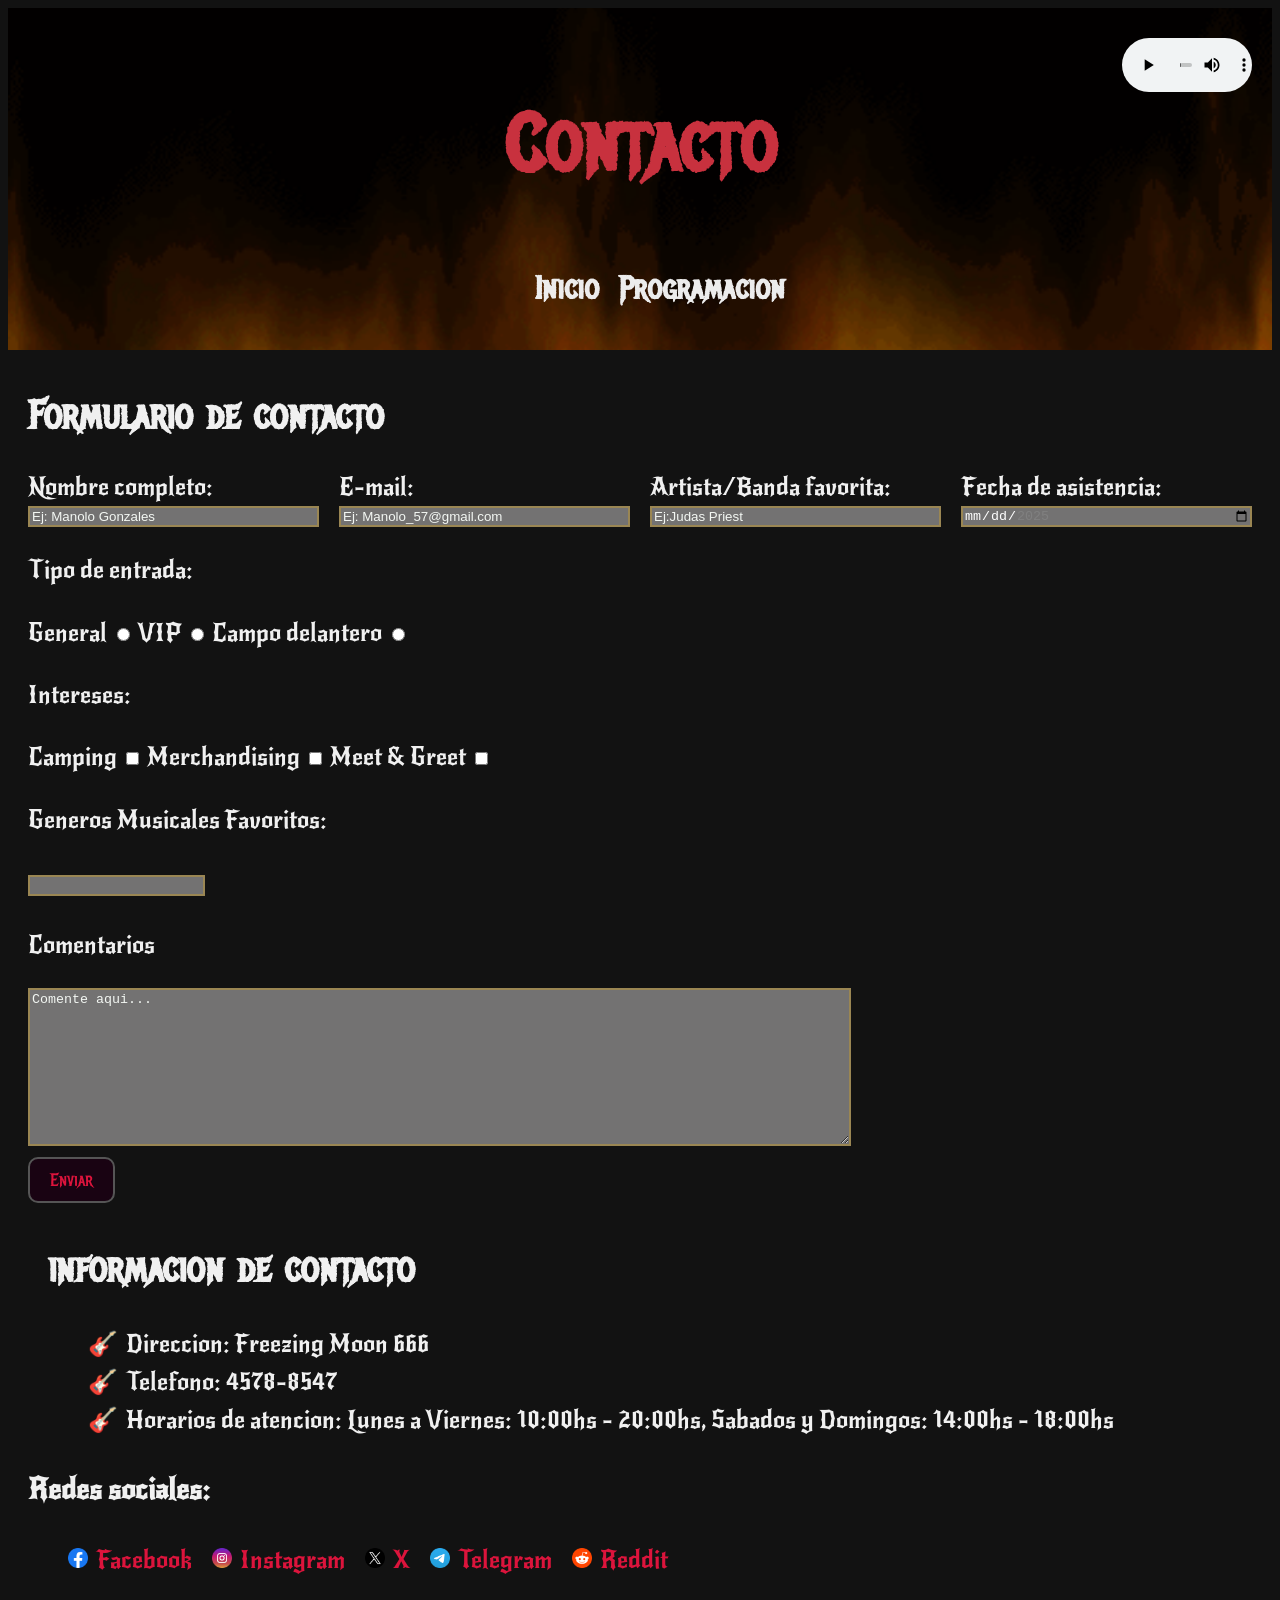
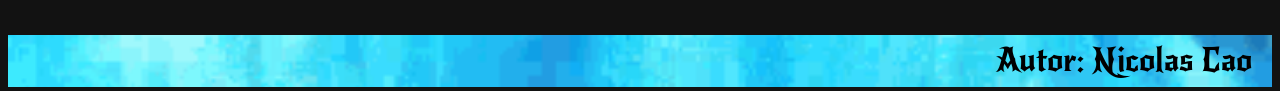
<file: contacto.html>
<!DOCTYPE html>
<html lang="es">
    <head>
        <meta charset="utf-8">
        <meta name="viewport" content="width=device-width, initial-scale=1.0">
        <link rel="stylesheet" href="CSS/compartido.CSS">
        <link rel="stylesheet" href="CSS/contacto.CSS">
        <title>Infernal Nights</title>
    </head>
    <body>
        <header>
            <img src="OTROS/fire.gif" alt="Fuego animado" class="header-gif">
            <h1>Contacto</h1>
            <nav> <!--enlaces a otras paginas-->
                <ul><li><a href="index.html">Inicio</a></li>
                    <li><a href="programacion.html">Programacion</a></li>
                </ul>
            </nav>
            <audio id="fondo" src="SONIDO/heavy-drag-mid-tempo-nu-metal-instrumental.mp3" controls loop ></audio>
        </header>
        <main>
            <section>
                <h2>Formulario de contacto</h2>
                <form action="#" method="get">

                <div class="fila">
                <div class="campo">
                
                <label for="nombre">Nombre completo:</label>
                <input type="text" id="nombre" name="nombre" placeholder="Ej: Manolo Gonzales" required>
                </div>

                <div class="campo">

                <label for="correo">E-mail:</label>
                <input type="email" id="correo" name="correo" placeholder="Ej: Manolo_57@gmail.com" required>
                </div>

                <div class="campo">

                <label for="artista">Artista/Banda favorita:</label>
                <input type="text" id="artista" name="artista" placeholder="Ej:Judas Priest">
                </div>
                <div class="campo">

                <label for="fecha">Fecha de asistencia:</label>
                <input type="date" id="fecha" name="fecha" min="2025-10-03" max="2025-12-31">
                </div>
                </div>
               
              
                
                
                <p>Tipo de entrada:</p>
                
                <label for="general">General</label>
                <input type="radio" id="general" name="entrada" required>

                
                <label for="VIP">VIP</label>
                <input type="radio" id="VIP" name="entrada">
                

                <label for="campo">Campo delantero</label>
                <input type="radio" id="campo" name="entrada">
                
               

                <p>Intereses:</p>
                
                <label for="camping">Camping</label>
                <input type="checkbox" id="camping" name="intereses" value="camping">

                <label for="merch">Merchandising</label>
                <input type="checkbox" id="merch" name="intereses" value="merch">

                <label for="meet">Meet & Greet</label>
                <input type="checkbox" id="meet" name="intereses" value="meet">
                

                <p>Generos Musicales Favoritos:</p>
                
                <input list="generos" name="genero" id="genero">

                <datalist id="generos">
                    <option value="Heavy Metal"></option>
                    <option value="Death Metal"></option>
                    <option value="Metalcore"></option>
                    <option value="HardRock"></option>
                    <option value="Power Metal"></option>
                    <option value="Black Metal"></option>
                </datalist>

                <p>Comentarios</p>

                <textarea name="comentario" id="comentario" rows="10" cols="100" placeholder="Comente aqui..."></textarea>

                <button type="submit">Enviar</button>
            </form>

            <section>
                <h2>informacion de contacto</h2>
                <ul class="info">
                    <li>Direccion: Freezing Moon 666</li>
                    <li>Telefono: 4578-8547</li>
                    <li>Horarios de atencion: Lunes a Viernes: 10:00hs - 20:00hs, Sabados y Domingos: 14:00hs - 18:00hs</li>
                </ul>
            </section>
            <aside>
                <h3>Redes sociales:</h3>
                <ul class="redes">
                    <li class="Facebook"><a href="#">Facebook</a></li>
                    <li class="Instagram"><a href="#">Instagram</a></li>
                    <li class="X"><a href="#">X</a></li>
                    <li class="Telegram"><a href="#">Telegram</a></li>
                    <li class="Reddit"><a href="#">Reddit</a></li>
                </ul>
            </aside>

               

                
            </section>

        </main>


        <footer>
            <img src="OTROS/blue.gif" alt="fuego azul" class="blue">
            <p>Autor: Nicolas Cao</p></footer>
    </body>
</html>
</file>
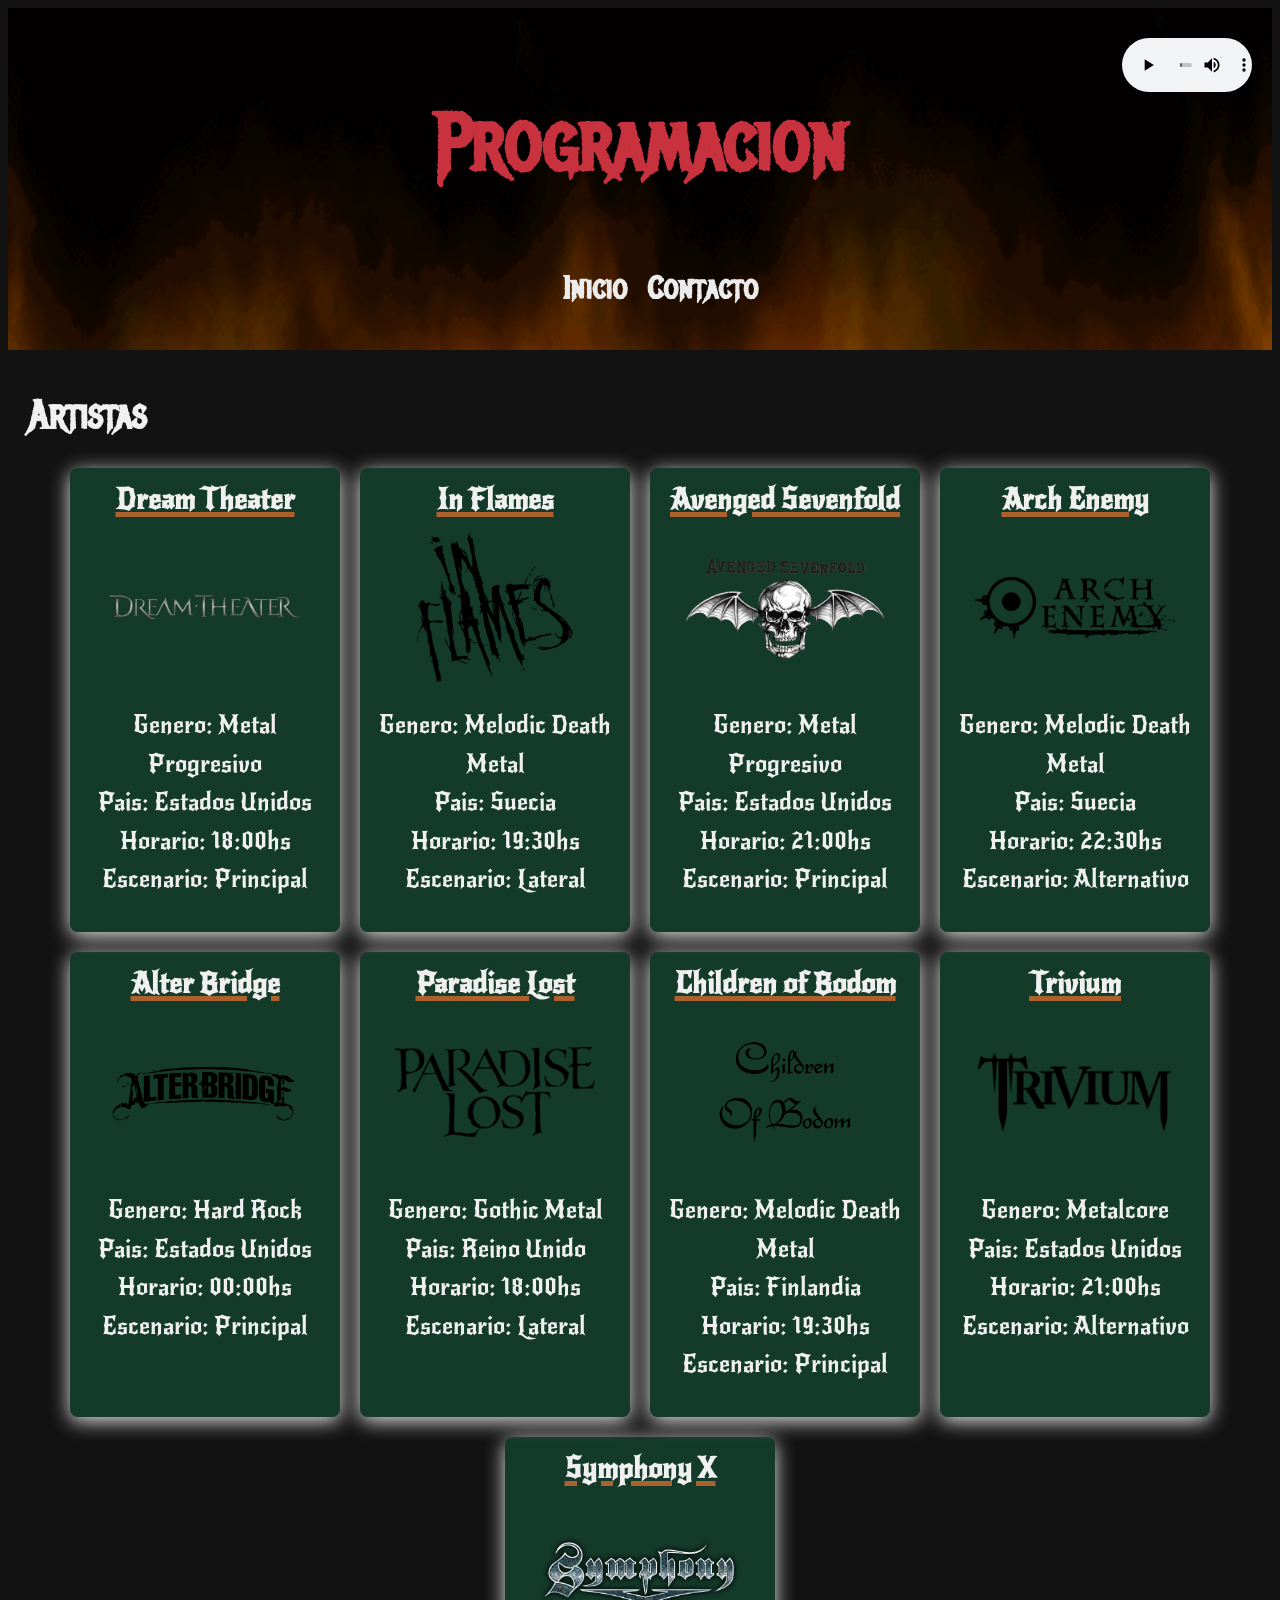
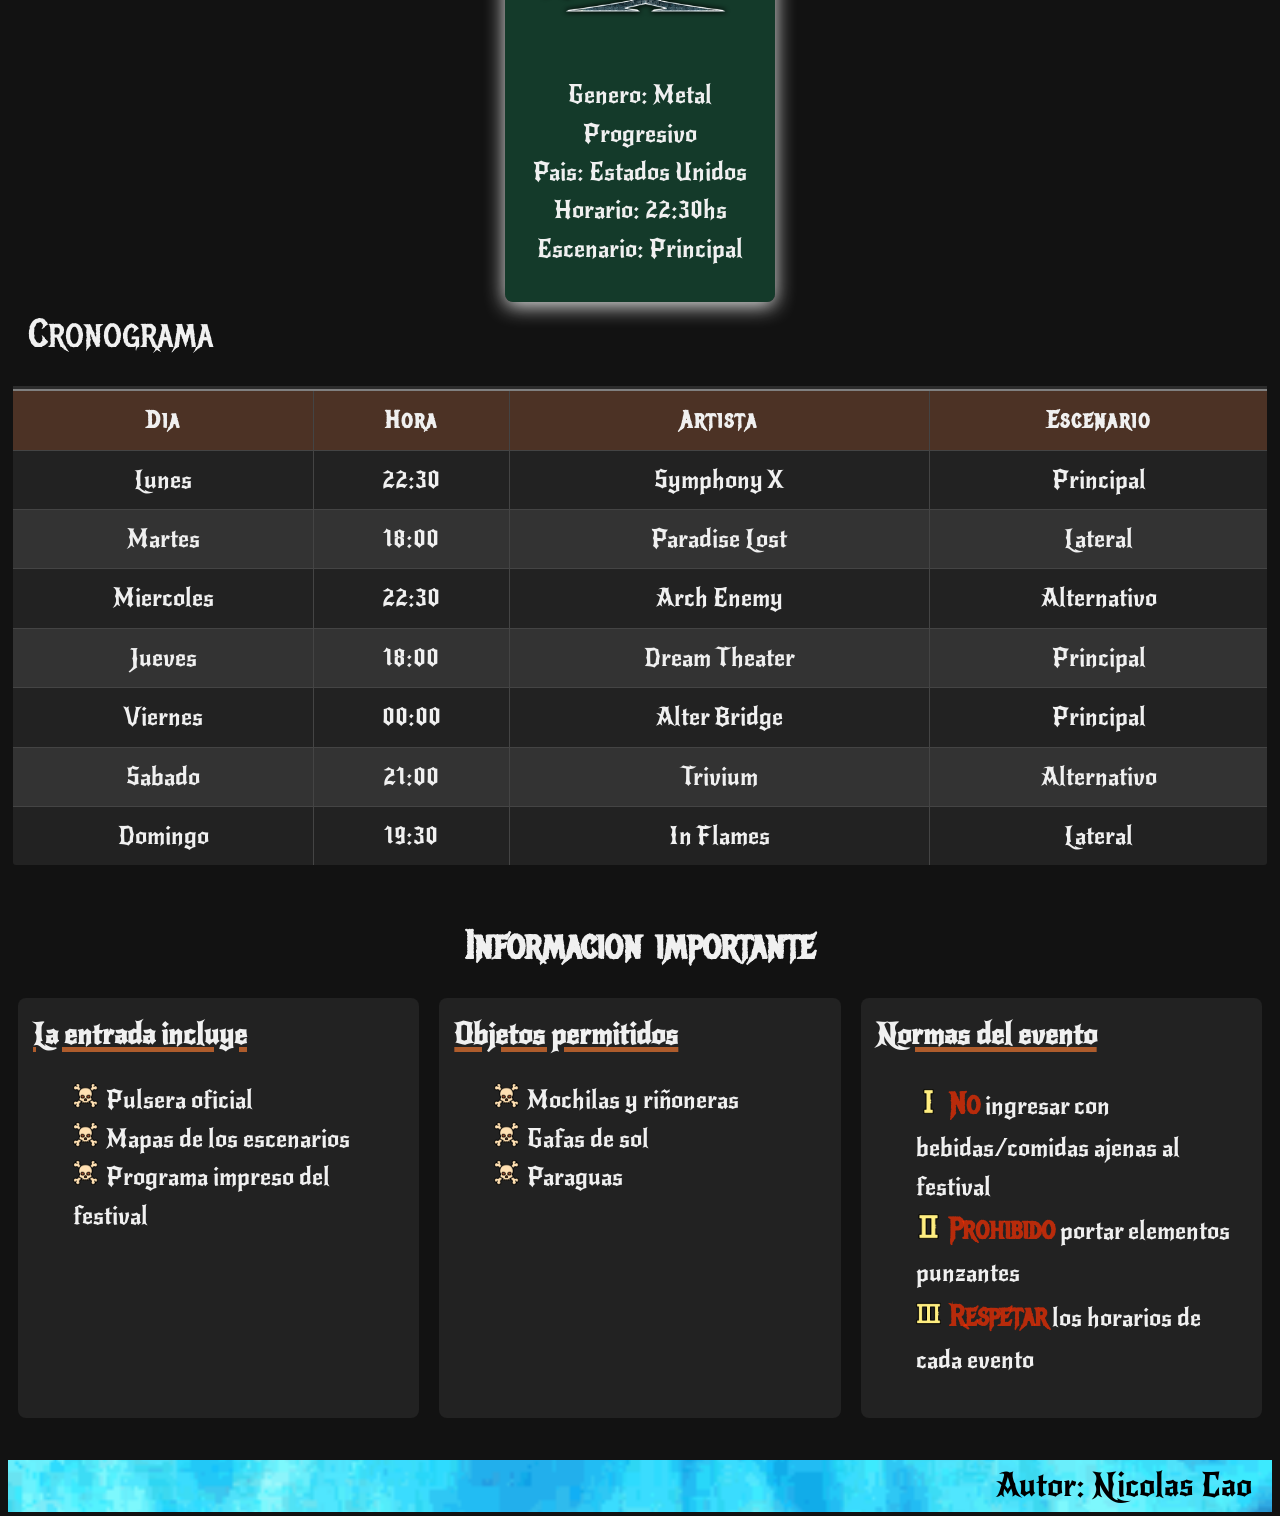
<file: programacion.html>
<!DOCTYPE html>
<html lang="es">
    <head>
        <meta charset="utf-8">
        <meta name="viewport" content="width=device-width, initial-scale=1.0">
        <link rel="stylesheet" href="CSS/compartido.CSS">
        <link rel="stylesheet" href="CSS/programacion.CSS">
        <title>Titulo</title>
    </head>
    <body>
        <header>
            <img src="OTROS/fire.gif" alt="Fuego animado" class="header-gif">
            <h1>Programacion</h1>
            <nav> <!--enlaces a otras paginas-->
                <ul><li><a href="index.html">Inicio</a></li>
                    <li><a href="contacto.html">Contacto</a></li>
                </ul>
            </nav>
            <audio id="fondo" src="SONIDO/intense-black-metal-instrumental.mp3" controls loop ></audio>
        </header>

        <main>
            <section>
                <h2>Artistas</h2>
                <div class="artistas">
                <div class="artista">
                    <h3>Dream Theater</h3>
                    <img src="LOGOS/DT.png" alt="Dream-Theater">
                    <ul>
                        <li>Genero: Metal Progresivo</li>
                        <li>Pais: Estados Unidos</li>
                        <li>Horario: 18:00hs</li>
                        <li>Escenario: Principal</li>
                    </ul>
                </div>
                <div class="artista">
                    <h3>In Flames</h3>
                    <img src="LOGOS/IF.png" alt="in-flames">
                    <ul>
                        <li>Genero: Melodic Death Metal</li>
                        <li>Pais: Suecia</li>
                        <li>Horario: 19:30hs</li>
                        <li>Escenario: Lateral</li>
                    </ul>
                </div>
                <div class="artista">
                    <h3>Avenged Sevenfold</h3>
                    <img src="LOGOS/AS.png" alt="avenged sevenfold">
                    <ul>
                        <li>Genero: Metal Progresivo</li>
                        <li>Pais: Estados Unidos</li>
                        <li>Horario: 21:00hs</li>
                        <li>Escenario: Principal</li>
                    </ul>
                </div>
                <div class="artista">
                    <h3>Arch Enemy</h3>
                    <img src="LOGOS/AE.png" alt="arch_enemy">
                    <ul>
                        <li>Genero: Melodic Death Metal</li>
                        <li>Pais: Suecia</li>
                        <li>Horario: 22:30hs</li>
                        <li>Escenario: Alternativo</li>
                    </ul>
                </div>
                <div class="artista">
                    <h3>Alter Bridge</h3>
                    <img src="LOGOS/AB.png" alt="alter-bridge">
                    <ul>
                        <li>Genero: Hard Rock</li>
                        <li>Pais: Estados Unidos</li>
                        <li>Horario: 00:00hs</li>
                        <li>Escenario: Principal</li>
                    </ul>
                </div>
                <div class="artista">
                    <h3>Paradise Lost</h3>
                    <img src="LOGOS/PL.png" alt="Paradise Lost">
                    <ul>
                        <li>Genero: Gothic Metal</li>
                        <li>Pais: Reino Unido</li>
                        <li>Horario: 18:00hs</li>
                        <li>Escenario: Lateral</li>
                    </ul>
                </div>
                <div class="artista">
                    <h3>Children of Bodom</h3>
                    <img src="LOGOS/COB.png" alt="ChildrenofBodom">
                    <ul>
                        <li>Genero: Melodic Death Metal</li>
                        <li>Pais: Finlandia</li>
                        <li>Horario: 19:30hs</li>
                        <li>Escenario: Principal</li>
                    </ul>
                </div>
                <div class="artista">
                    <h3>Trivium</h3>
                    <img src="LOGOS/TR.png" alt="Trivium">
                    <ul>
                        <li>Genero: Metalcore</li>
                        <li>Pais: Estados Unidos</li>
                        <li>Horario: 21:00hs</li>
                        <li>Escenario: Alternativo</li>
                    </ul>
                </div>
                <div class="artista">
                    <h3>Symphony X</h3>
                    <img src="LOGOS/SX.png" alt="Symphony X">
                    <ul>
                        <li>Genero: Metal Progresivo</li>
                        <li>Pais: Estados Unidos</li>
                        <li>Horario: 22:30hs</li>
                        <li>Escenario: Principal</li>
                    </ul>
                </div>
            
            
            </div>
            </section>

            <table border="5">
                <caption>Cronograma</caption>
                <tr>
                    <th>Dia</th>
                    <th>Hora</th>
                    <th>Artista</th>
                    <th>Escenario</th>
                    </tr>
                    <tr>
                        <td>Lunes</td>
                        <td>22:30</td>
                        <td>Symphony X</td>
                        <td>Principal</td>
                    </tr>
                    <tr>
                        <td>Martes</td>
                        <td>18:00</td>
                        <td>Paradise Lost</td>
                        <td>Lateral</td>
                    </tr>
                    <tr>
                        <td>Miercoles</td>
                        <td>22:30</td>
                        <td>Arch Enemy</td>
                        <td>Alternativo</td>
                    </tr>
                    <tr>
                        <td>Jueves</td>
                        <td>18:00</td>
                        <td>Dream Theater</td>
                        <td>Principal</td>
                    </tr>
                    <tr>
                        <td>Viernes</td>
                        <td>00:00</td>
                        <td>Alter Bridge</td>
                        <td>Principal</td>
                    </tr>
                    <tr>
                        <td>Sabado</td>
                        <td>21:00</td>
                        <td>Trivium</td>
                        <td>Alternativo</td>
                    </tr>
                    <tr>
                        <td>Domingo</td>
                        <td>19:30</td>
                        <td>In Flames</td>
                        <td>Lateral</td>
                    </tr>
            </table>

            <section class="Informacion">
                <h2>Informacion importante</h2>
                <div class="cosas">
                <div>
                    <h3>La entrada incluye</h3>
                    <ul>
                        <li>Pulsera oficial</li>
                        <li>Mapas de los escenarios</li>
                        <li>Programa impreso del festival</li>
                    </ul>
                </div>
                <div>
                    <h3>Objetos permitidos</h3>
                    <ul>
                        <li>Mochilas y riñoneras</li>
                        <li>Gafas de sol</li>
                        <li>Paraguas</li><!--??-->
                    </ul>
                </div>
                <div>
                    <h3>Normas del evento</h3>
                    <ol>
                        <li class="r-uno"><span class="importante">No</span> ingresar con bebidas/comidas ajenas al festival</li>
                        <li class="r-dos"><span class="importante">Prohibido</span> portar elementos punzantes</li>
                        <li class="r-tres"><span class="importante">Respetar</span> los horarios de cada evento</li>
                    </ol>
                </div>
                </div>
            </section>


        </main>
    
        <footer>
            <img src="OTROS/blue.gif" alt="fuego azul" class="blue">
                <p>Autor: Nicolas Cao</p>
            </footer>
        </body>
</html>
</file>
<file: CSS/compartido.CSS>
@font-face {
    font-family: 'MetalMania';
    src: url('../FUENTE/Metal_Mania/MetalMania-Regular.ttf') format('truetype');
    font-weight: normal;
    font-style: normal ;
}

@font-face {
    font-family: 'NewRocker';
    src: url('../FUENTE/New_Rocker/NewRocker-Regular.ttf') format('truetype');
    font-weight: normal;
    font-style: normal ;
}

body{
    font-family: 'MetalMania',sans-serif;
    line-height: 1.6;
    background-color: #121212;
    color: #f0f0f0;
}

.header-gif{
    position: absolute;
    width: 100%;
    height: 100%;
    top: 0;
    left: 0;
    object-fit: cover;
    z-index: -1;
}

header{
    position: relative;
    padding: 20px;
    text-align: center;
}

header audio{
    position: absolute;
    display: block;
    margin: 0;
    top: 30px;
    right: 20px;
    width: 130px;
}

header h1{
    font-size: 5rem;
    color: #c8313e
}

nav ul{
    list-style: none;
    display: flex;
    justify-content: center;
    gap: 20px;
    margin-top: 10px;
}

nav a{
    text-decoration: none;
    color: #f0f0f0fb;
    font-weight: bold;
    font-size:2rem;
}

nav a:hover{
    color: #ff2f40;
}

section{
    font-family: 'NewRocker',sans-serif;
    font-size: 1.5rem;
    padding: 0px 20px;
    max-width: 1500px;
    margin: 0 auto;
}

section h2{
    font-family: 'MetalMania',sans-serif;
    font-size: 2.5rem;
    margin-bottom: 20px;
}

footer{
    background-color: #121212;
    position: relative;
    height: 80px;
    gap: 10px;
}

footer p {
    font-family: 'NewRocker', sans-serif;
    color: #000;
    position: absolute;
    right: 20px;
    font-size: 2rem;
}

.blue{
    position:absolute;
    width: 100%;
    height: 65%;
    top: 40%;
    object-fit:cover;
}
</file>
<file: CSS/contacto.CSS>
.fila{
    display: flex;
    gap: 20px;
}

.fila .campo{
    display: flex;
    flex: 1;
    flex-direction: column;
}

form textarea,#nombre,#correo,#artista,#fecha,#genero{
    background-color: #f0efef6f;
    border: 2px solid #ffbb0046;
    color: #fff;
}

button{
    display: block;
    padding: 10px 20px;
    border-radius: 10px;
    border: none;
    cursor: pointer;
    font-family: 'MetalMania', sans-serif;
    border: 2px solid #555;
    background-color: rgba(27, 2, 19, 0.87);
    color: crimson;
    font-size: large;
}

button:hover{
     color: rgb(116, 163, 22);
     background-color: #001f3f;
     border: 2px solid rgb(116, 163, 22)
}

input::placeholder,
textarea::placeholder{
    color: #f3f7f3;
}

ul{
    list-style-type: none;
}

.info li::before{
    content: "🎸";
    margin-right: 8px;
}

.redes{
    display: flex;
    gap: 20px;
}

aside a{
    color: crimson;
    text-decoration: none;
}

aside a:hover{
    color: rgb(116, 163, 22);
}

.Facebook:before{
    content: "";
    display: inline-block;
    margin-right: 8px;
    width: 20px;
    height: 20px;
    background: url('../ICONOS/facebook.png');
    background-size: contain;
}

.Instagram::before{
    content: "";
    display: inline-block;
    margin-right: 8px;
    width: 20px;
    height: 20px;
    background: url('../ICONOS/instagram.png');
    background-size: contain;
}

.X::before{
    content: "";
    display: inline-block;
    margin-right: 8px;
    width: 20px;
    height: 20px;
    background: url('../ICONOS/x.png');
    background-size: contain;
}

.Telegram::before{
    content: "";
    display: inline-block;
    margin-right: 8px;
    width: 20px;
    height: 20px;
    background: url('../ICONOS/telegrama.png');
    background-size: contain;
}

.Reddit::before{
    content: "";
    display: inline-block;
    margin-right: 8px;
    width: 20px;
    height: 20px;
    background: url('../ICONOS/reddit.png');
    background-size: contain;
}
</file>
<file: CSS/programacion.CSS>
.artistas{
    display: flex;
    justify-content: center;
    flex-wrap: wrap;
    gap: 20px;
}
.artista{
    text-align: center;
    width: 250px;
    background-color: #176a4775;
    border-radius: 8px;
    padding: 10px;
    box-shadow: 0 4px 20px rgba(255, 255, 255, 0.899);
}
.artista ul{
    list-style:none;
    padding-left: 0%;
}

h3{
    margin: 0 auto 10px;
    text-decoration:underline;
    text-decoration-color: #d96e30c3;
    text-decoration-thickness:  5px;
    
}


.artista > img{
    width: 200px;
    height: 150px;
    object-fit:contain;
    border-radius: 5px;
    display: block;
    margin: 0 auto 10px;
    transition: transform 0.3s,box-shadow 0.3s;
}
section div img:hover{
    transform: scale(1.05);
    box-shadow: 0 0 10px rgba(0, 0, 0, 0.5);
}


table{
    border-collapse: collapse;
    width: 100%;
    border-radius: 8px;
    overflow: hidden;
}

table caption{
    font-size: 2.5rem;
    text-align: justify;
    padding: 0px 20px;
    margin: 0 auto 20px;
    
}

th,td{
    border: 1px solid #444;
    padding: 10px;
    text-align: center;
    font-size: 1.5rem;
}

th{
    background-color: #6a331777;
    letter-spacing: 2px;
    font-size:x-large;
}

td{
    font-family: 'NewRocker', sans-serif;
}


tr:nth-child(even){
    background-color: #222;
}

tr:nth-child(odd){
    background-color: #333;
}

.Informacion{
    padding: 10px;
}
.Informacion h2{
    text-align: center;
}

.Informacion .cosas{
    display: flex;
    justify-content: space-around;
    flex-wrap: wrap;
    gap: 20px;
}

.Informacion .cosas div{
    background: #222;
    padding: 15px;
    border-radius: 8px;
    flex: 1;
    min-width: 200px;
    
}

.importante{
    font-family: 'MetalMania', sans-serif;
    font-weight: bold;
    font-size: 30px;
    color: rgba(255, 47, 0, 0.677);
}

.Informacion ul,ol{
    list-style-type: none;
}

.Informacion ul li::before{
    content: "";
    display: inline-block;
    width: 25px;
    height: 25px;
    margin-right: 8px;
    background: url('../ICONOS/calavera-y-huesos.png');
    background-size: contain;
}

.r-uno::before{
    content: "";
    display: inline-block;
    width: 25px;
    height: 25px;
    margin-right: 8px;
    background: url('../ICONOS/uno.png');
    background-size: contain;
}

.r-dos::before{
    content: "";
    display: inline-block;
    width: 25px;
    height: 25px;
    margin-right: 8px;
    background: url('../ICONOS/dos.png');
    background-size: contain;
}

.r-tres::before{
    content: "";
    display: inline-block;
    width: 25px;
    height: 25px;
    margin-right: 8px;
    background: url('../ICONOS/tres.png');
    background-size: contain;
}
</file>
